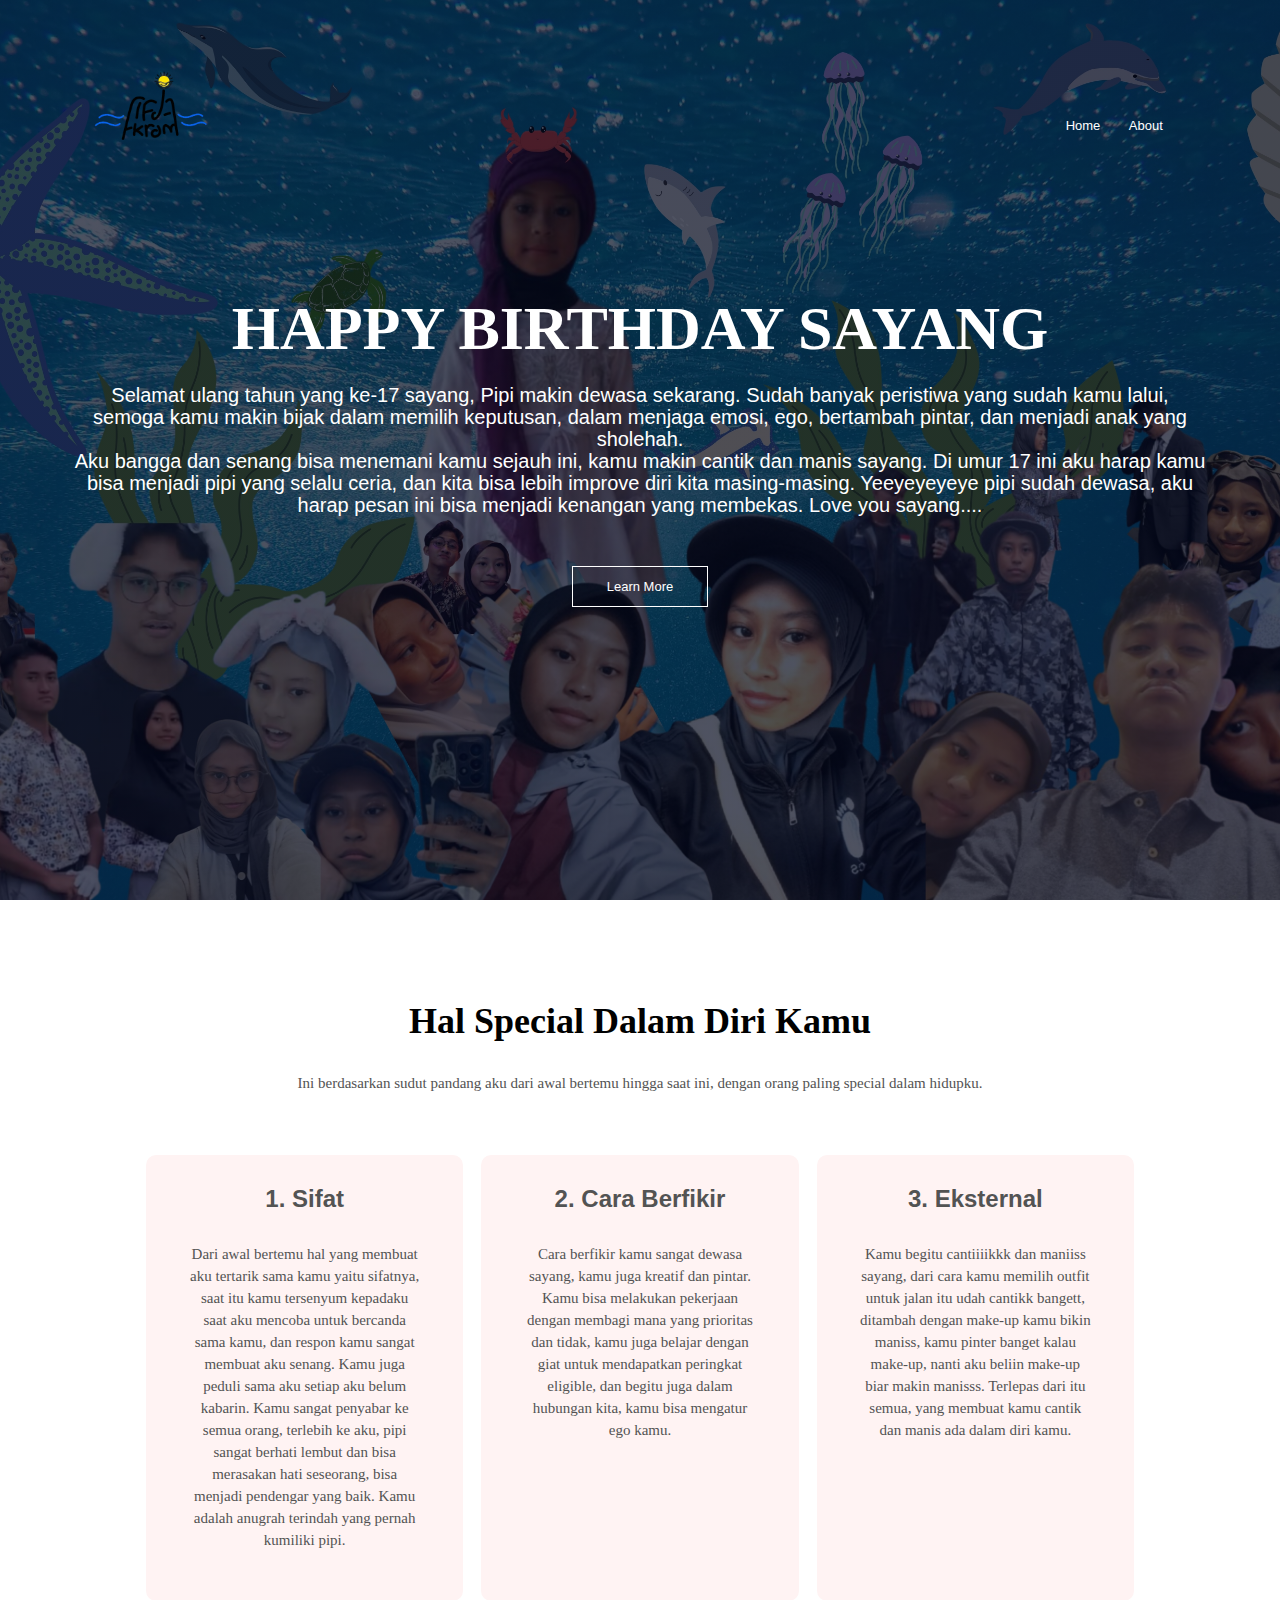
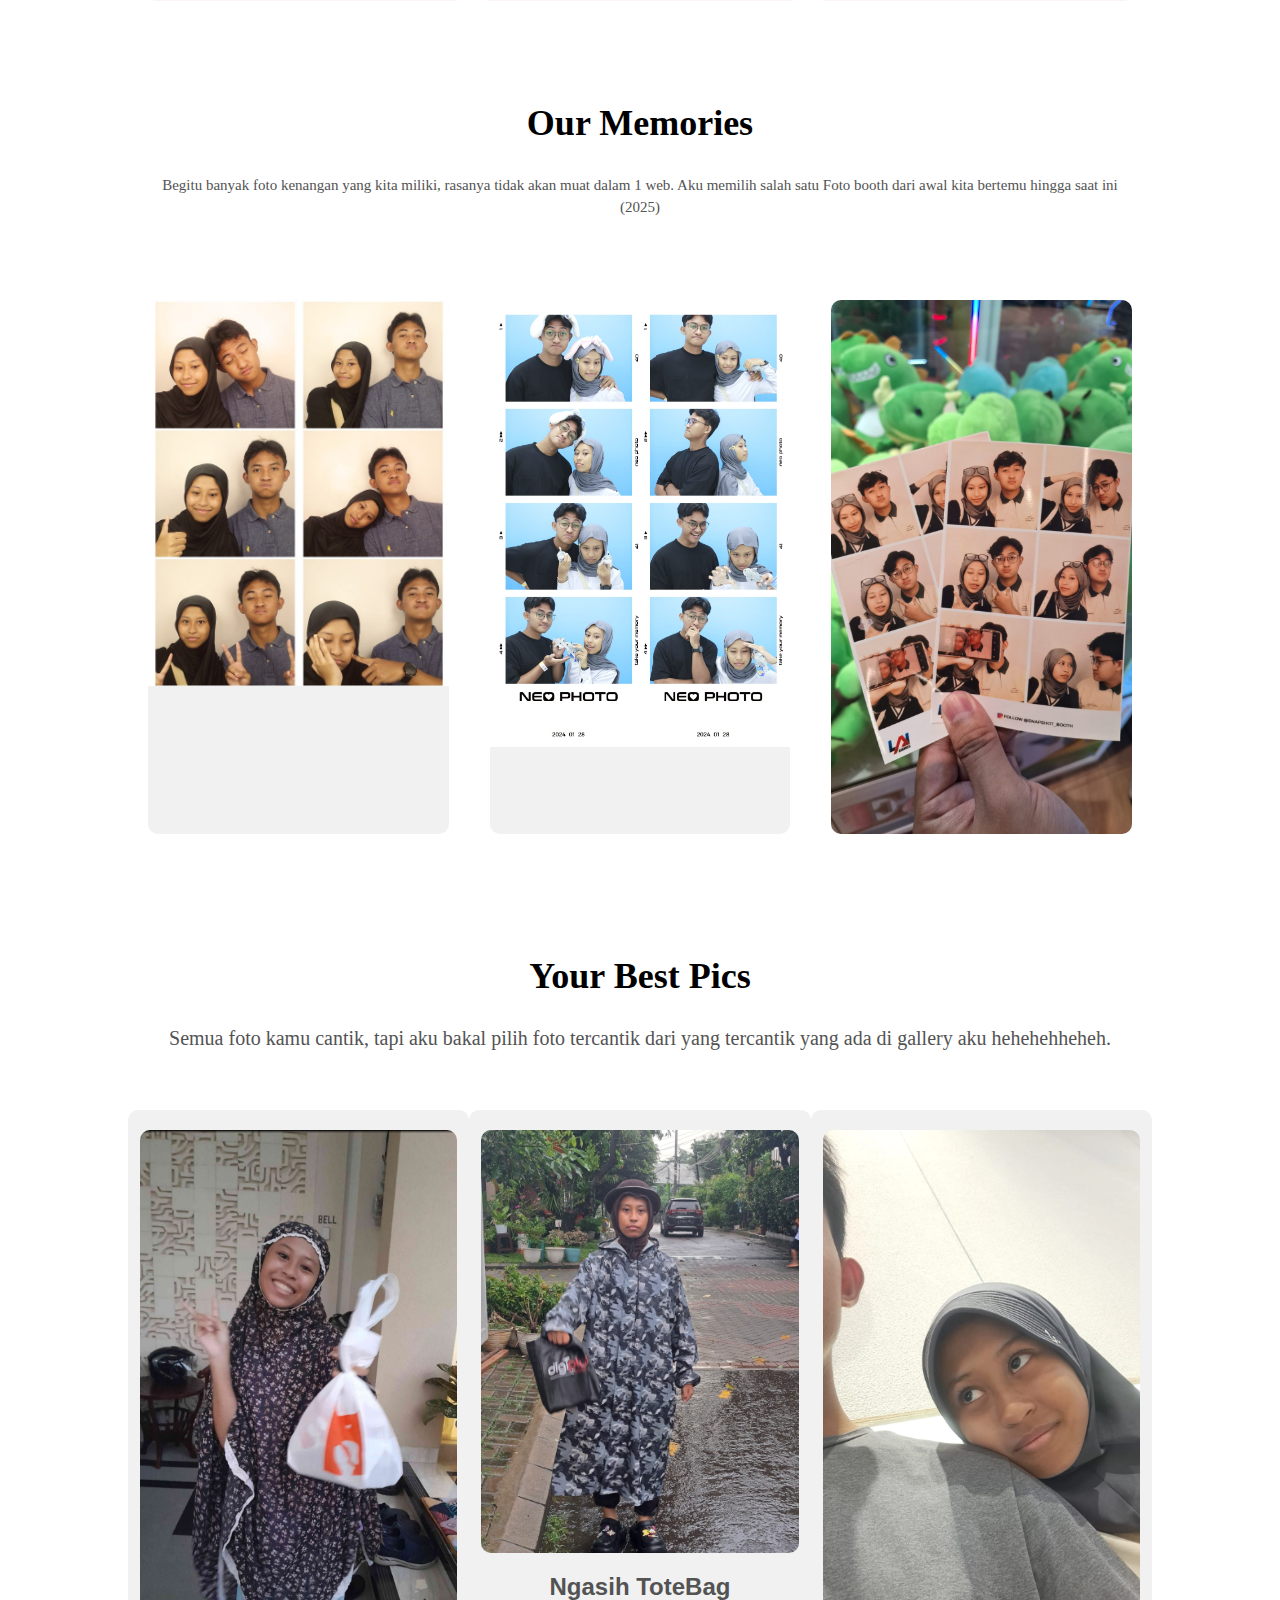
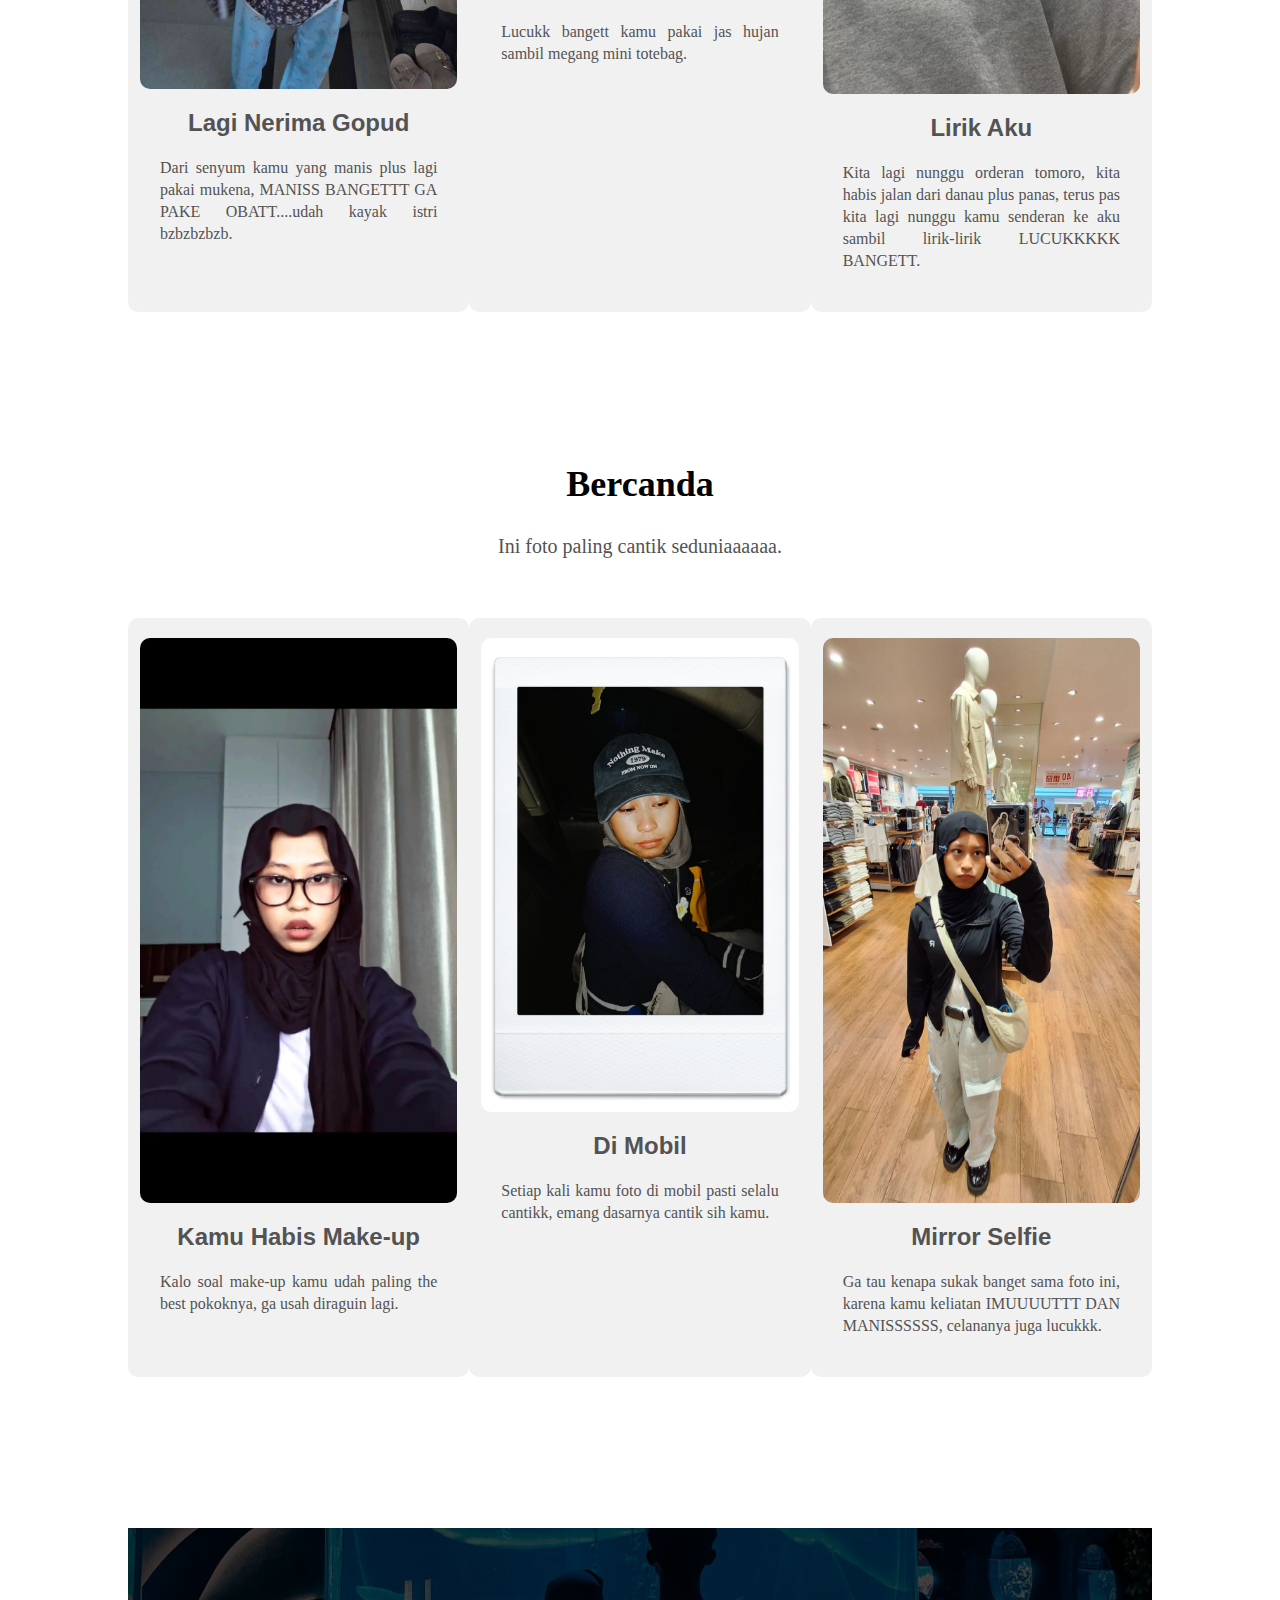
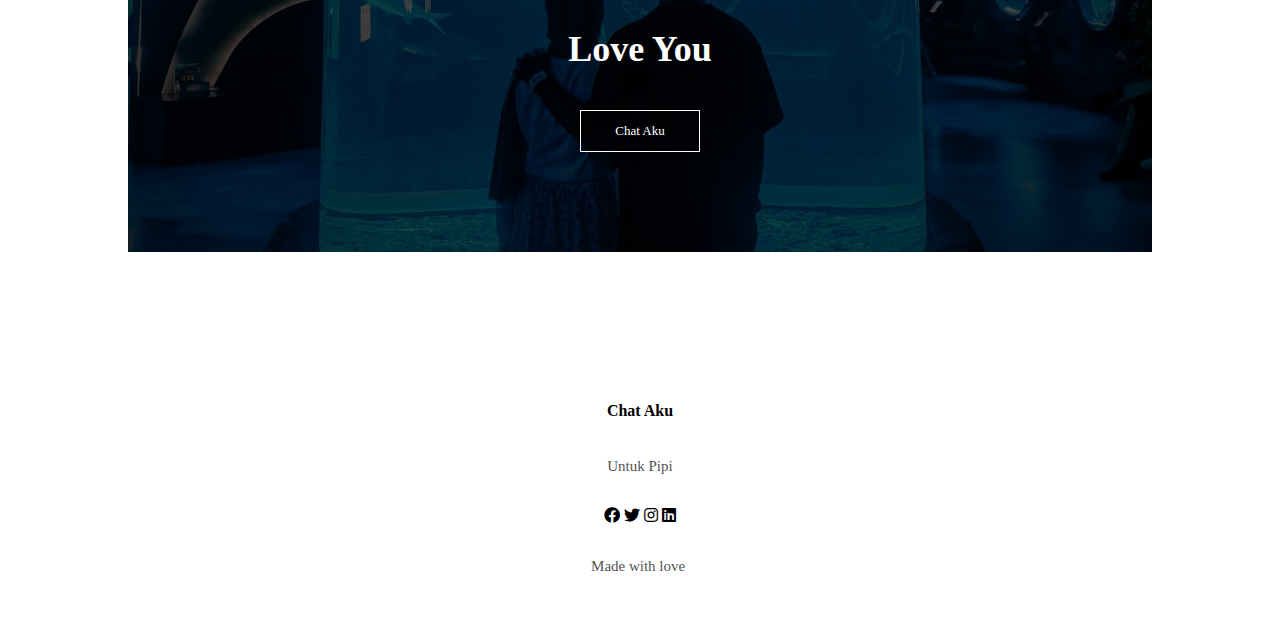
<file: index.html>
<!DOCTYPE html>
<html>
    <head>
        <meta name="viewport" content="width=device-width, initial-scale=1.0">
        <title>Untuk Rifda</title>
        <link rel="stylesheet" href="style.css">
        <link rel="stylesheet" href="https://cdnjs.cloudflare.com/ajax/libs/font-awesome/5.15.3/css/all.min.css">
    </head>
    <body>
    <section class="header">
         <nav>
            <a href="index.html"><img src="logop.png" alt="logo"></a>
            <div class="nav-links" id="navLinks">
                <i class="fa fa-times" onclick="hideMenu()"></i>
                <ul class="menulist">
                    <li><a href="index.html">Home</a></li>
                    <li><a href="about.html">About</a></li>
                    <li><a href="course.html"></a></li>
                </ul>
            </div>
            <i class="fa fa-bars" onclick="showMenu()"></i>
        </nav>
    <div class="text-box">
        <h1>HAPPY BIRTHDAY SAYANG</h1>
        <p>Selamat ulang tahun yang ke-17 sayang, Pipi makin dewasa sekarang. Sudah banyak peristiwa yang sudah kamu lalui, semoga kamu makin bijak dalam memilih keputusan, dalam menjaga emosi, ego, bertambah pintar, dan menjadi anak yang sholehah.
        <br>Aku bangga dan senang bisa menemani kamu sejauh ini, kamu makin cantik dan manis sayang. Di umur 17 ini aku harap kamu bisa menjadi pipi yang selalu ceria, dan kita bisa lebih improve diri kita masing-masing. Yeeyeyeyeye pipi sudah dewasa, aku harap pesan ini bisa menjadi kenangan yang membekas. Love you sayang....</p>
        <a href="https://www.instagram.com/rada_keram/?utm_source=ig_web_button_share_sheet" class= "hero-btn">Learn More</a>
    </section>
    <!------------------course------------------->
    <section class="course">
        <h1>Hal Special Dalam Diri Kamu</h1>
        <p>Ini berdasarkan sudut pandang aku dari awal bertemu hingga saat ini, dengan orang paling special dalam hidupku.</p>
        
        <div class="row">
            <div class="course-col">
                <h3>1. Sifat</h3>
                <p>Dari awal bertemu hal yang membuat aku tertarik sama kamu yaitu sifatnya, saat itu kamu tersenyum kepadaku saat aku mencoba untuk bercanda sama kamu, dan respon kamu sangat membuat aku senang. Kamu juga peduli sama aku setiap aku belum kabarin. Kamu sangat penyabar ke semua orang, terlebih ke aku, pipi sangat berhati lembut dan bisa merasakan hati seseorang, bisa menjadi pendengar yang baik. Kamu adalah anugrah terindah yang pernah kumiliki pipi.</p>
            </div>
            <div class="course-col">
                <h3>2. Cara Berfikir</h3>
                <p>Cara berfikir kamu sangat dewasa sayang, kamu juga kreatif dan pintar. Kamu bisa melakukan pekerjaan dengan membagi mana yang prioritas dan tidak, kamu juga belajar dengan giat untuk mendapatkan peringkat eligible, dan begitu juga dalam hubungan kita, kamu bisa mengatur ego kamu.</p>
            </div>
            <div class="course-col">
                <h3>3. Eksternal</h3>
                <p>Kamu begitu cantiiiikkk dan maniiss sayang, dari cara kamu memilih outfit untuk jalan itu udah cantikk bangett, ditambah dengan make-up kamu bikin maniss, kamu pinter banget kalau make-up, nanti aku beliin make-up biar makin manisss. Terlepas dari itu semua, yang membuat kamu cantik dan manis ada dalam diri kamu.</p>
            </div>
        </div>
    </section>
    <!------------------campus------------------->
    <section class="campus">
        <h1>Our Memories</h1>
        <p>Begitu banyak foto kenangan yang kita miliki, rasanya tidak akan muat dalam 1 web. Aku memilih salah satu  Foto booth dari awal kita bertemu hingga saat ini (2025) </p>
        
        <div class="row">
            <div class="campus-col">
                <img src="fotobooth1.jpg">   
                <div class="layer">
                    <h3>03/08/2024</h3>
                </div>
            </div>
            <div class="campus-col">
                <img src="fotobooth2.jpg">   
                <div class="layer">
                    <h3>28/01/2024</h3>
                </div>
            </div>
            <div class="campus-col">
                <img src="fotobooth3.jpg">   
                <div class="layer">
                    <h3>08/10/2023</h3>
                </div>
            </div>
        </div>

    </section>
<!-------------facilities  ------->

<section class="facilities">
    <h1>Your Best Pics</h1>
    <p>Semua foto kamu cantik, tapi aku bakal pilih foto tercantik dari yang tercantik yang ada di gallery aku hehehehheheh.</p>

    <div class="row">
        <div class="facilities-col">
            <img src="pegangtomoro.jpg">
            <h3>Lagi Nerima Gopud</h3>
            <p>Dari senyum kamu yang manis plus lagi pakai mukena, MANISS BANGETTT GA PAKE OBATT....udah kayak istri bzbzbzbzb.</p>
        </div>
        <div class="facilities-col">
            <img src="loreng.jpg">
            <h3>Ngasih ToteBag</h3>
            <p>Lucukk bangett kamu pakai jas hujan sambil megang mini totebag. </p>
        </div>
        <div class="facilities-col">
            <img src="ditomoro.jpg">
            <h3>Lirik Aku</h3>
            <p>Kita lagi nunggu orderan tomoro, kita habis jalan dari danau plus panas, terus pas kita lagi nunggu kamu senderan ke aku sambil lirik-lirik LUCUKKKKK BANGETT.</p>
        </div>
    </div>
</section>

<!-------------facilities 2  ------->

<section class="facilities">
    <h1>Bercanda</h1>
    <p>Ini foto paling cantik seduniaaaaaa.</p>

    <div class="row">
        <div class="facilities-col">
            <img src="cantikkacamata.jpg">
            <h3>Kamu Habis Make-up</h3>
            <p>Kalo soal make-up kamu udah paling the best pokoknya, ga usah diraguin lagi.</p>
        </div>
        <div class="facilities-col">
            <img src="mobilcantik.jpg">
            <h3>Di Mobil</h3>
            <p>Setiap kali kamu foto di mobil pasti selalu cantikk, emang dasarnya cantik sih kamu. </p>
        </div>
        <div class="facilities-col">
            <img src="mirorcantik.jpg">
            <h3>Mirror Selfie</h3>
            <p>Ga tau kenapa sukak banget sama foto ini, karena kamu keliatan IMUUUUTTT DAN MANISSSSSS, celananya juga lucukkk.</p>
        </div>
    </div>
</section>

<!------------- Our Call  ------->
<section class="cta">
    <h1>Love You</h1>
    
    <a href="https://www.instagram.com/bung_karom/" class="hero-btn">Chat Aku</a>
</section>


<!------------- footer ------->
<section class="footer">
    <h4>Chat Aku</h4>
    <p>Untuk Pipi</p>
    <div class="icon">
        <i class="fab fa-facebook"></i>
        <i class="fab fa-twitter"></i>
        <i class="fab fa-instagram"></i>
        <i class="fab fa-linkedin"></i>
    </div>
    <p>Made with love <i class="fa fa-heart-o"></i></p>
</section>


<!---------JavaScript------------>
    <script>
        var navLinks = document.getElementById("navLinks");
        function showMenu(){
            navLinks.style.right = "0";
        }
        function hideMenu(){
            navLinks.style.right = "-200px";
        }
    </script>

    </body>
</html>
</file>
<file: style.css>
*{
    margin: 0;
    padding: 0;
}
.header{
    min-height: 100vh;
    width: 100%;
    background-image: linear-gradient(rgba(4, 9, 30, 0.7), rgba(4, 9, 30, 0.7)), url(bannerp.jpg);
    background-position: center;
    background-size: cover;
    position: relative;
    font-family: 'Poppins', Arial, Helvetica, sans-serif;
}

nav{
    display: flex;
    padding: 2% 6%;
    justify-content: space-between;
    align-items: center;
}
nav img{
    width: 150px;
}
.nav-links {
    flex: 2;
    text-align: right;
}
.nav-links ul li{
    list-style: none;
    display: inline-block;
    padding: 8px 12px;
    position: relative;
}
.nav-links ul li a{
    text-decoration: none;
    color: #fff;
    font-size: 13px;
}
.nav-links ul li::after{
    content: '';
    width: 0;
    height: 2px;
    background: #f44336;
    display: block;
    margin: auto;
}
.nav-links ul li:hover::after{
    width: 100%;
    transition: 0.5s;
}
.text-box{
    width: 90%;
    color: #fff;
    position: absolute;
    top: 50%;
    left: 50%;
    transform: translate(-50%,-50%);
    text-align: center;
}
.text-box h1{
    font-size: 62px;
    font-family: 'Times New Roman', Times, serif;
}
.text-box p{
    margin: 10px 0 40px;
    font-size: 20px;
    color: #fff;
}
.hero-btn{
    display: inline-block;
    text-decoration: none;
    color: #fff;
    border: 1px solid #fff;
    padding: 12px 34px;
    font-size: 13px;
    background: transparent;
    position: relative;
    cursor: pointer;
}
.hero-btn:hover{
    border: 1px solid #f44336;
    background: #f44336;
    transition: 1s;
}
nav .fa{
    display: none;
}
@media(max-width:700px){
    .text-box h1{
        font-size: 20px;
    }
    .nav-links ul li{
        display: block;
    }
    .nav-links{
        position: absolute;
        background: #f44336;
        height: 100vh;
        width: 200px;
        top: 0%;
        right: -200px;
        text-align: left;
        z-index: 2;
        transition: 1s;
    }
    nav .fa{
        display: block;
        color: #fff;
        margin: 10px;
        font-size: 22px;
        cursor: pointer;
    }
    .nav-links ul{
        padding: 20px;
    }
}
/*---- course------*/

.course{
    width: 80%;
    margin: auto;
    text-align: center;
    padding-top: 100px;
}
h1{
    font-size: 36px;
    font-weight: 600;
}
p {
    color: #535353;
    font-size: 15px;
    font-weight: 300;
    line-height: 22px;
    padding: 10px;
    margin: 20px;
}

.row{
    margin-top: 5%;
    display: flex;
    justify-content: space-evenly;
}
.course-col{
    flex-basis: 31%;
    background: #fff3f3;
    border-radius: 10px;
    margin-bottom: 5%;
    padding: 20px 12px;
    box-sizing: border-box;
    transition: 0.5s;
}
h3{
    text-align: center;
    font-weight: 600;
    margin: 10px 0;
}
.course-col:hover{
    box-shadow: 0 0 20px 0px rgba(0, 0, 0, 0.2);
}
@media (max-width: 700px){
    .row{
        flex-direction: column;
    }
}

/*----campus----*/
.campus{
    width: 80%;
    margin: auto;
    text-align: center;
    padding-top: 50px;
}
.campus p{
    color: #535353;
    font-size: 15px;
    font-weight: 300;
    line-height: 22px;
    padding: 10px;
    margin: 20px;
}
.campus-col{
    flex-basis: 32%;
    background: #f1f1f1;
    border-radius: 10px;
    margin-bottom: 30px;
    position: relative;
    overflow: hidden;
    margin: 2%;
}
.campus-col img{
    width: 100%;
    display: block;
}
.layer{
    background: transparent;
    width: 100%;
    height: 100%;
    position: absolute;
    top: 0;
    left: 0;
    transition: 0.5s;
}
.layer:hover{
    background: rgba(226, 17, 17, 0.7);
}
.layer h3{
    width: 100%;
    font-weight: 500%;
    position: absolute;
    bottom: 0;
    left: 50%;
    transform: translateX(-50%);
    color: #fff;
    font-size: 26px;
    opacity: 0;
    transition: 0.5s;
}
.layer:hover h3{
    bottom: 49%;
    opacity: 1;
}
h3{
    font-size: 24px;
    color: #535353;
    font-family: 'Franklin Gothic Medium', 'Arial Narrow', Arial, sans-serif;
}

/*----facilities----*/
.facilities{
    width: 80%;
    margin: auto;
    text-align: center;
    padding-top: 100px;
}
.facilities p{
    color: #535353;
    font-size: 20px;
    font-weight: 300;
    line-height: 22px;
    padding: 10px;
    margin: 20px;
}
    
.facilities-col{
    flex-basis: 31%;
    background: #f1f1f1;
    border-radius: 10px;
    margin-bottom: 5%;
    padding: 20px 12px;
    transition: 0.5s;
    text-align: justify;
}
.facilities-col img{
    width: 100%;
    border-radius: 10px;
}
.facilities-col p{
    padding: 0;
    font-size: medium;
}
.facilities-col h3  {
    text-align: center;
    margin-bottom: 15px;
    margin-top:  16px;
}
/*----call----*/
.cta {
    margin: 100px auto;
    width: 80%;
    background-image: linear-gradient(rgba(0, 0, 0, 0.7), rgba(0, 0, 0, 0.7)), url(aquarium1.jpg);
    background-position-y: 70%;
    background-size: cover;
    text-align: center;
    padding: 100px 0;
}
.cta h1{
    color: #fff;
    margin-bottom: 40px;
    padding: 0;
}

@media (max-width: 700px){
    .cta h1{
        font-size: 24px;
    }
}

/*----footer----*/
.footer{
    width: 100%;
    text-align: center;
    padding: 30px 0;
}

.footer h4{
    margin-bottom: 25px;
    font-weight: 600;
    margin-top: 20px;
}
.icon .fa{
    color: #f44336;
    margin: 0 13px;
    cursor: pointer;
    padding: 18px 0;  
}
.fa-fa heart {
    color: red;
}

/*----about us----*/
.sub-header{
    width: 100%;
    height: 50vh;
    background-image: linear-gradient(rgba(0, 0, 0, 0.7), rgba(0, 0, 0, 0.7)), url(karoeke\ cantik.jpg);
    background-position: center;
    background-size: cover;
    text-align: center;
    color: #fff;
}
.sub-header h1{
    padding-top: 40px;
    font-size: 36px;
    font-family: 'Times New Roman', Times, serif;
}
.about-us{
    width: 80%;
    margin: auto;
    padding-top: 80px;
    padding-bottom: 50px;
    text-align: center;
}
.about-col{
    flex-basis: 48%;
    padding: 30px 2%;
}
.about-col img{
    width: 100%;
    border-radius: 10px;
}
.about-col h1{
    padding: 0;
}
.about-col p{
    color: #535353;
    padding: 15px 0 25px;
}
.red-btn{
    border: 1px solid #f44336;
    color: #f44336;
    padding: 10px 25px;
    margin: 10px 0;
    background: transparent;
    border-radius: 20px;
    cursor: pointer;
}
.red-btn:hover{
    background: #f44336;
    color: #fff;
    transition: 1s;
}
/*----blog----*/
.blog-content{
    width: 80%;
    margin: auto;
    padding: 60px 0;
}
.blog-left{
    flex-basis: 65%;
}
.blog-left img{
    width: 100%;
    border-radius: 10px;
}
.blog-left h2{
    font-size: 36px;
    margin: 20px 0;
    color: #535353;
    font-weight: 600;
}
</file>
